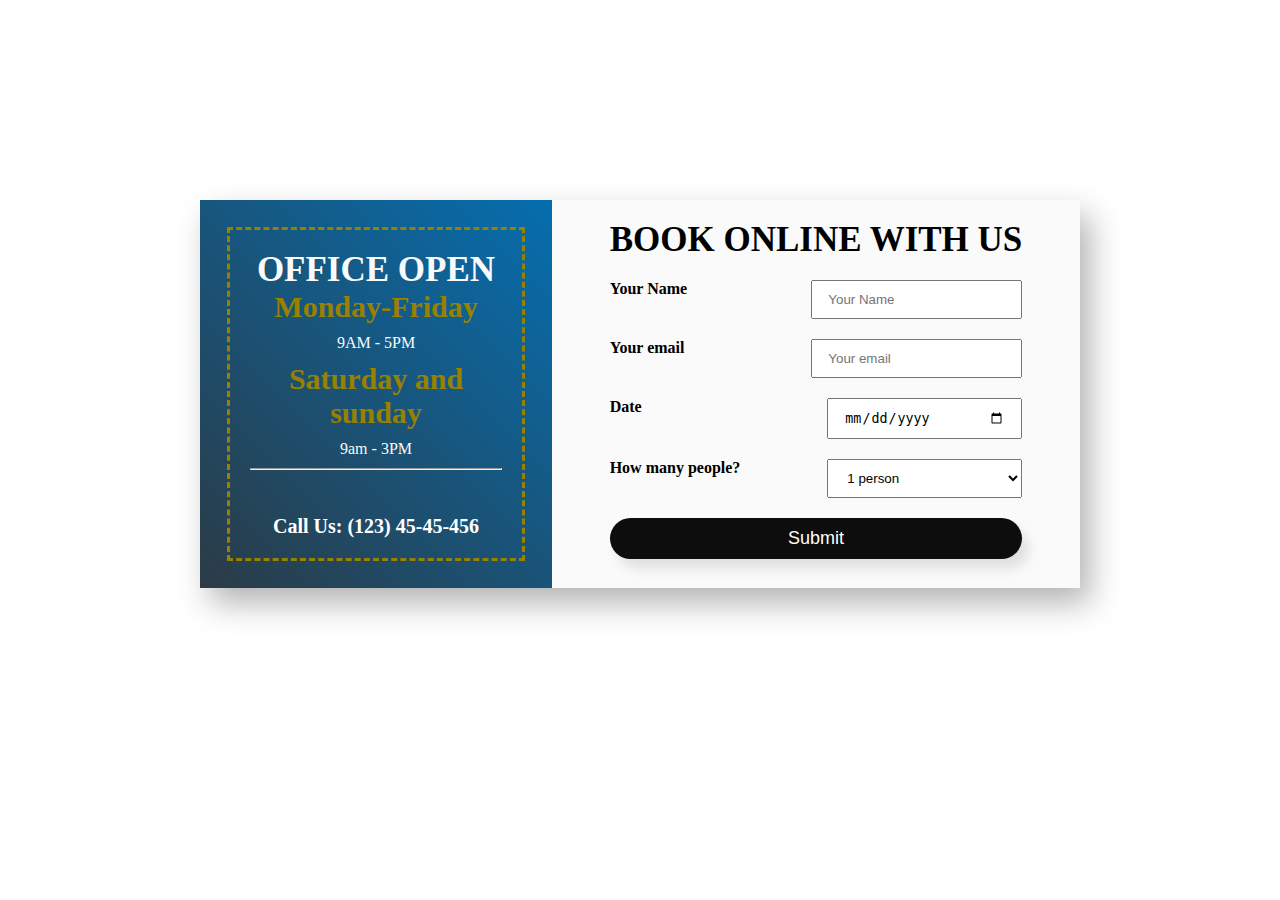
<file: pj1/book.html>
<!DOCTYPE html>
<html lang="en">
	<head>
		<meta charset="UTF-8" />
		<meta http-equiv="X-UA-Compatible" content="IE=edge" />
		<meta name="viewport" content="width=device-width, initial-scale=1.0" />
		<title>Booking</title>
		<link rel="stylesheet" href="CSS/book.css" />
	</head>
	<body></body>

	<div class="container">
		<div class="container-time">
			<h2 class="heading">Office Open</h2>
			<h3 class="heading-days">Monday-Friday</h3>
			<p>9AM - 5PM</p>

			<h3 class="heading-days">Saturday and sunday</h3>
			<p>9am - 3PM</p>

			<hr />

			<h4 class="heading-phone">Call Us: (123) 45-45-456</h4>
		</div>

		<div class="container-form">
			<form action="#">
				<h2 class="heading heading-yellow">Book Online with us</h2>

				<div class="form-field">
					<p>Your Name</p>
					<input type="text" placeholder="Your Name" />
				</div>
				<div class="form-field">
					<p>Your email</p>
					<input type="email" placeholder="Your email" />
				</div>
				<div class="form-field">
					<p>Date</p>
					<input type="date" class="date" />
				</div>
				<!-- <div class="form-field">
					<p>Time</p>
					<input type="time" />
				</div> -->
				<div class="form-field">
					<p>How many people?</p>
					<select name="select" id="#" class="people">
						<option value="1">1 person</option>
						<option value="2">2 persons</option>
						<option value="3">3 persosn</option>
						<option value="4">4 persons</option>
						<option value="5">5 persons</option>
						<option value="5+">5+ persons</option>
					</select>
				</div>

				<button class="btn">Submit</button>
			</form>
		</div>
	</div>
</html>
</file>
<file: pj1/CSS/book.css>
* {
	margin: 0;
	padding: 0;
	box-sizing: border-box;
}

.container {
	background: #fafafa;
	margin: 200px;
	box-shadow: 10px 15px 30px rgba(0, 0, 0, 0.3);
	display: grid;
	grid-template-columns: 40% 60%;
	color: #fafafa;
}

.container-time {
	background: linear-gradient(45deg, #2b3b46, rgb(6, 110, 175));
	padding: 50px;
	outline: 3px dashed #998100;
	outline-offset: -30px;
	text-align: center;
}

.heading {
	font-size: 35px;
	text-transform: uppercase;
}

.heading-days {
	color: #998100;
	font-size: 30px;
}

.container-time > p {
	color: #fafafa;
	margin: 10px 0;
}
.heading-phone {
	font-size: 20px;
	color: #fff;
	margin: 45px 0 0 0;
}

.container-form {
	padding: 20px 0;
	margin: 0 auto;
	color: #000;
}

form {
	display: grid;
	grid-row-gap: 20px;
}
form p {
	font-weight: 600;
}
.form-field {
	display: flex;
	justify-content: space-between;
}

input,
select {
	padding: 10px 15px;
}

.btn {
	background-color: rgba(0, 0, 0, 0.95);
	color: #fff;
	padding: 10px 20px;
	border: none;
	font-size: 18px;
	border-radius: 100px;
	-webkit-border-radius: 100px;
	-moz-border-radius: 100px;
	-ms-border-radius: 100px;
	-o-border-radius: 100px;
	box-shadow: 7px 10px 12px rgba(0, 0, 0, 0.1);
	cursor: pointer;
	transition: all 0.3s;
	-webkit-transition: all 0.3s;
	-moz-transition: all 0.3s;
	-ms-transition: all 0.3s;
	-o-transition: all 0.3s;
}

.btn:hover {
	transform: scale(1.03);
	-webkit-transform: scale(1.03);
	-moz-transform: scale(1.03);
	-ms-transform: scale(1.03);
	-o-transform: scale(1.03);
	box-shadow: 10px 12px 15px rgba(0, 0, 0, 0.3);
}

.date {
	width: 195px;
}

.people {
	width: 195px;
}
</file>
